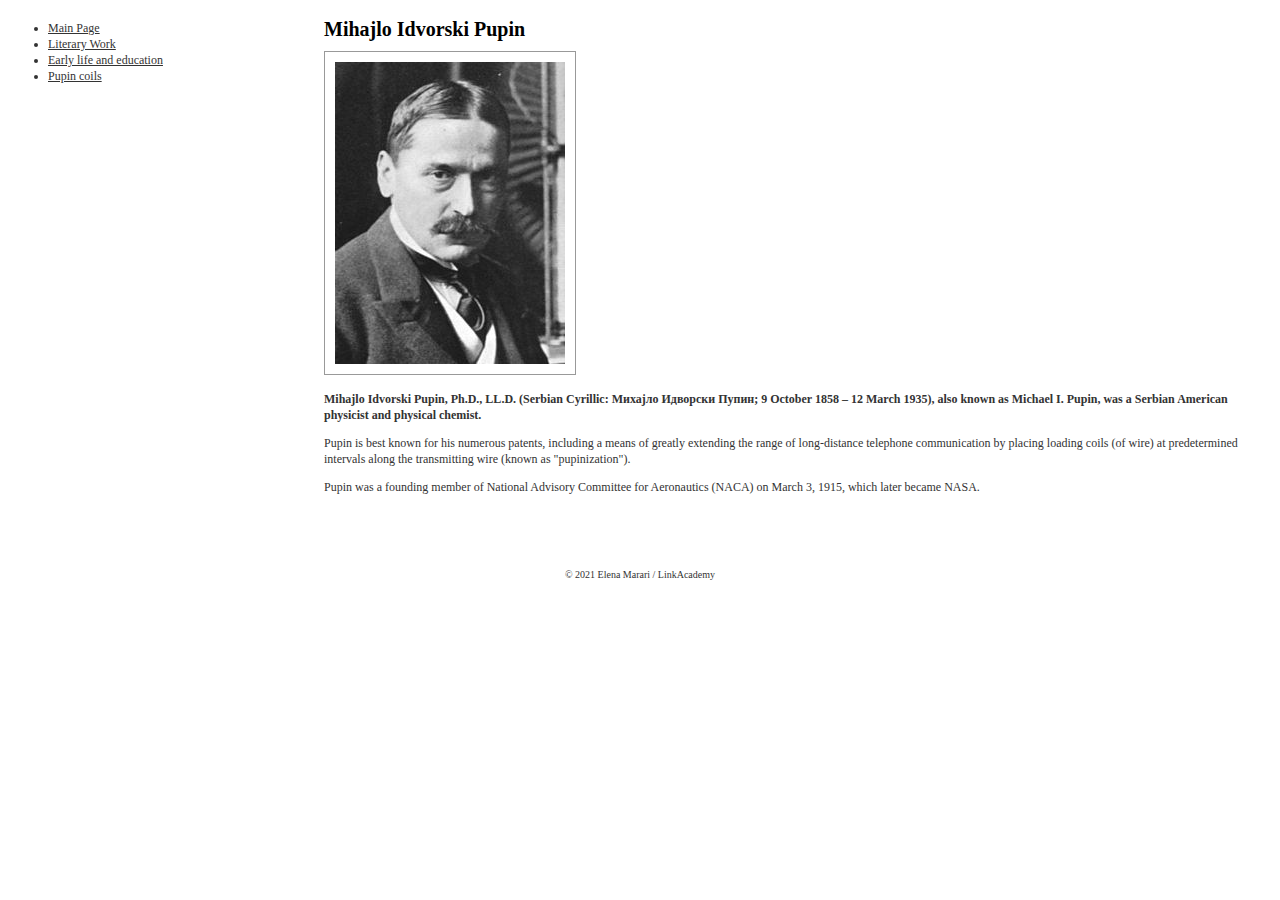
<file: index.html>
<!DOCTYPE html>
<html>
<head>
    <title>Mihajlo Idvorski Pupin - Main page </title>
    <meta charset="UTF-8">
    <meta name="description" content="Mihajlo Idvorski Pupin">
    <meta name="keywords" content="patents, telephone">
    <meta name="author" content="Elena Marari">
	<link href="css/style.css" type="text/css" rel="stylesheet">
</head>
<body>
	<header>
		<nav>
			<ul>
				<li><a href="index.html" title="Main Page">Main Page</a></li>
				<li><a href="literary-work.html" title="Literary Work">Literary Work</a></li>
				<li><a href="education.html" title="Early life and education">Early life and education</a></li>
				<li><a href="pupin-coils.html" title="Pupin coils">Pupin coils</a></li>
			</ul>
		</nav>
	</header>
	<main>
		<h1>Mihajlo Idvorski Pupin</h1>
		<img src="images/pupin.jpg" alt="Mihajlo Idvorski Pupin" />
		<p><strong>Mihajlo Idvorski Pupin, Ph.D., LL.D. (Serbian Cyrillic: Михајло Идворски Пупин; 9 October 1858 – 12 March 1935), also known as Michael I. Pupin, was a Serbian American physicist and physical chemist.</strong></p>
		<p>Pupin is best known for his numerous patents, including a means of greatly extending the range of long-distance telephone communication by placing loading coils (of wire) at predetermined intervals along the transmitting wire (known as "pupinization").</p> 
		<p>Pupin was a founding member of National Advisory Committee for Aeronautics (NACA) on March 3, 1915, which later became NASA.</p>
	</main>
	<footer>
        <p>© 2021 Elena Marari / LinkAcademy</p>
    </footer>
</body>
</html>
</file>
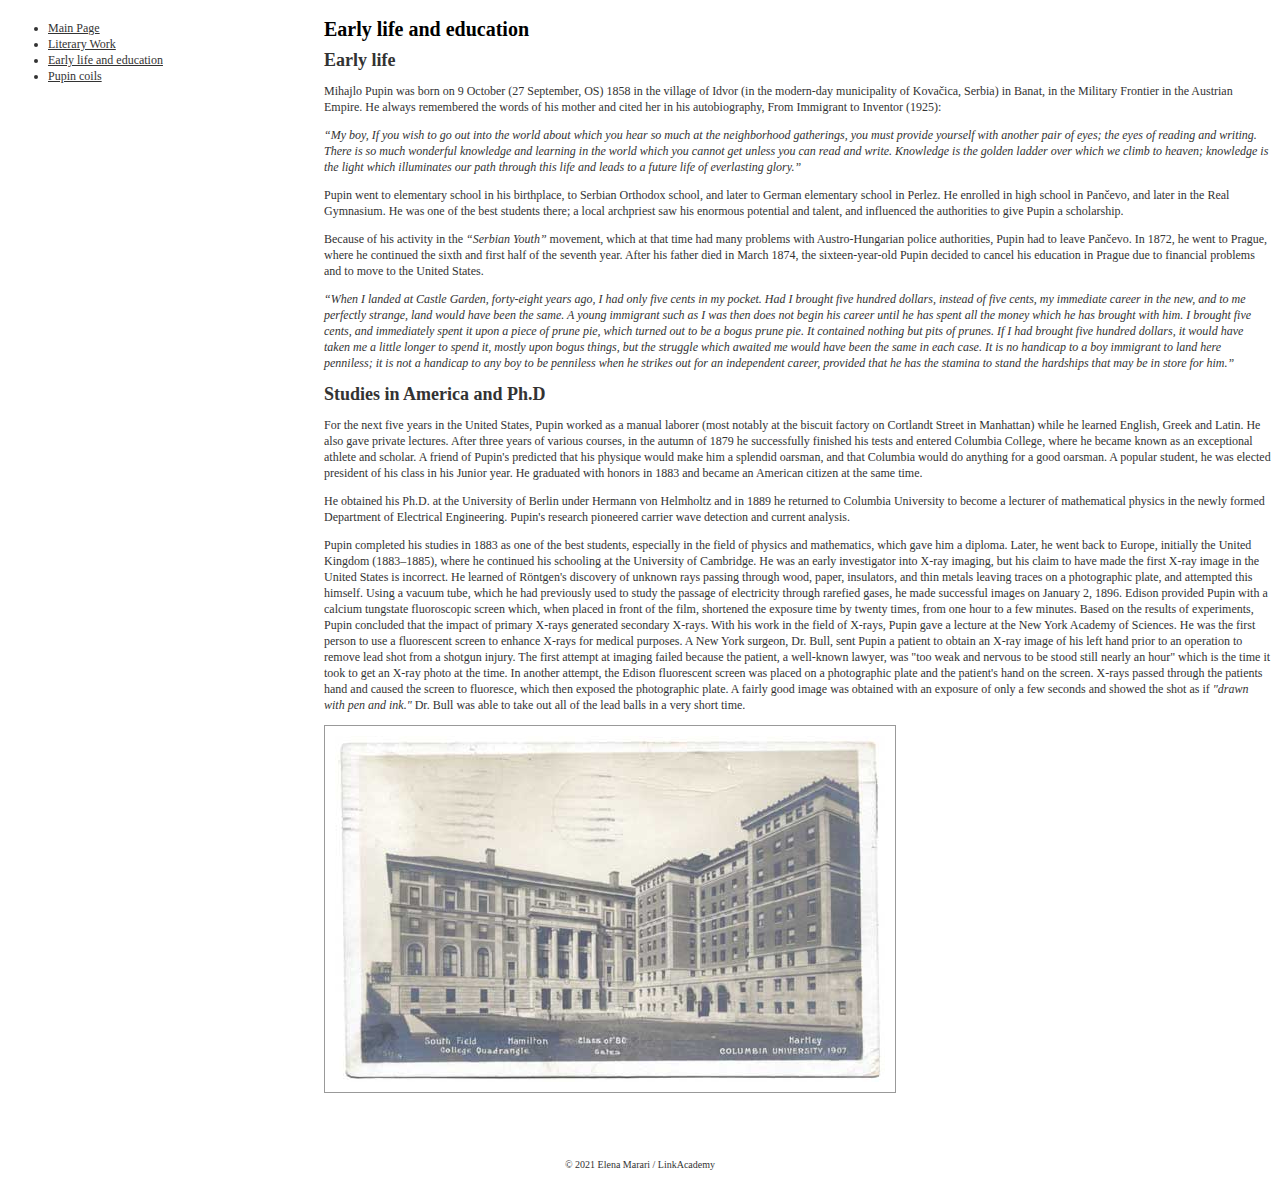
<file: education.html>
<!DOCTYPE html>
<html>
<head>
    <title>Early life and education</title>
    <meta charset="UTF-8">
    <meta name="description" content="Mihajlo Pupin's education">
    <meta name="keywords" content="27 september, manual laborer">
    <meta name="author" content="Elena Marari">
	<link href="css/style.css" type="text/css" rel="stylesheet">
</head>
<body>
	<header>
		<nav>
			<ul>
				<li><a href="index.html" title="Main Page">Main Page</a></li>
				<li><a href="literary-work.html" title="Literary Work">Literary Work</a></li>
				<li><a href="education.html" title="Early life and education">Early life and education</a></li>
				<li><a href="pupin-coils.html" title="Pupin coils">Pupin coils</a></li>
			</ul>
		</nav>
	</header>
	<main>
		<h1>Early life and education</h1>
		<div>
			<h2>Early life</h2>
			<p>Mihajlo Pupin was born on 9 October (27 September, OS) 1858 in the village of Idvor (in the modern-day municipality of Kovačica, Serbia) in Banat, in the Military Frontier in the Austrian Empire. He always remembered the words of his mother and cited her in his autobiography, From Immigrant to Inventor (1925):</p>
			<p><em>“My boy, If you wish to go out into the world about which you hear so much at the neighborhood gatherings, you must provide yourself with another pair of eyes; the eyes of reading and writing. There is so much wonderful knowledge and learning in the world which you cannot get unless you can read and write. Knowledge is the golden ladder over which we climb to heaven; knowledge is the light which illuminates our path through this life and leads to a future life of everlasting glory.”</em></p>
			<p>Pupin went to elementary school in his birthplace, to Serbian Orthodox school, and later to German elementary school in Perlez. He enrolled in high school in Pančevo, and later in the Real Gymnasium. He was one of the best students there; a local archpriest saw his enormous potential and talent, and influenced the authorities to give Pupin a scholarship.</p>
			<p>Because of his activity in the <i>“Serbian Youth”</i> movement, which at that time had many problems with Austro-Hungarian police authorities, Pupin had to leave Pančevo. In 1872, he went to Prague, where he continued the sixth and first half of the seventh year. After his father died in March 1874, the sixteen-year-old Pupin decided to cancel his education in Prague due to financial problems and to move to the United States.</p>
			<p><em>“When I landed at Castle Garden, forty-eight years ago, I had only five cents in my pocket. Had I brought five hundred dollars, instead of five cents, my immediate career in the new, and to me perfectly strange, land would have been the same. A young immigrant such as I was then does not begin his career until he has spent all the money which he has brought with him. I brought five cents, and immediately spent it upon a piece of prune pie, which turned out to be a bogus prune pie. It contained nothing but pits of prunes. If I had brought five hundred dollars, it would have taken me a little longer to spend it, mostly upon bogus things, but the struggle which awaited me would have been the same in each case. It is no handicap to a boy immigrant to land here penniless; it is not a handicap to any boy to be penniless when he strikes out for an independent career, provided that he has the stamina to stand the hardships that may be in store for him.”</em></p>
		</div>
		
		<div>
			<h2>Studies in America and Ph.D</h2>
			<p>For the next five years in the United States, Pupin worked as a manual laborer (most notably at the biscuit factory on Cortlandt Street in Manhattan) while he learned English, Greek and Latin. He also gave private lectures. After three years of various courses, in the autumn of 1879 he successfully finished his tests and entered Columbia College, where he became known as an exceptional athlete and scholar. A friend of Pupin's predicted that his physique would make him a splendid oarsman, and that Columbia would do anything for a good oarsman. A popular student, he was elected president of his class in his Junior year. He graduated with honors in 1883 and became an American citizen at the same time.</p>
			<p>He obtained his Ph.D. at the University of Berlin under Hermann von Helmholtz and in 1889 he returned to Columbia University to become a lecturer of mathematical physics in the newly formed Department of Electrical Engineering. Pupin's research pioneered carrier wave detection and current analysis.</p>
			<p>Pupin completed his studies in 1883 as one of the best students, especially in the field of physics and mathematics, which gave him a diploma. Later, he went back to Europe, initially the United Kingdom (1883–1885), where he continued his schooling at the University of Cambridge. He was an early investigator into X-ray imaging, but his claim to have made the first X-ray image in the United States is incorrect. He learned of Röntgen's discovery of unknown rays passing through wood, paper, insulators, and thin metals leaving traces on a photographic plate, and attempted this himself. Using a vacuum tube, which he had previously used to study the passage of electricity through rarefied gases, he made successful images on January 2, 1896. Edison provided Pupin with a calcium tungstate fluoroscopic screen which, when placed in front of the film, shortened the exposure time by twenty times, from one hour to a few minutes. Based on the results of experiments, Pupin concluded that the impact of primary X-rays generated secondary X-rays. With his work in the field of X-rays, Pupin gave a lecture at the New York Academy of Sciences. He was the first person to use a fluorescent screen to enhance X-rays for medical purposes. A New York surgeon, Dr. Bull, sent Pupin a patient to obtain an X-ray image of his left hand prior to an operation to remove lead shot from a shotgun injury. The first attempt at imaging failed because the patient, a well-known lawyer, was "too weak and nervous to be stood still nearly an hour" which is the time it took to get an X-ray photo at the time. In another attempt, the Edison fluorescent screen was placed on a photographic plate and the patient's hand on the screen. X-rays passed through the patients hand and caused the screen to fluoresce, which then exposed the photographic plate. A fairly good image was obtained with an exposure of only a few seconds and showed the shot as if <i>"drawn with pen and ink."</i> Dr. Bull was able to take out all of the lead balls in a very short time.</p>
			<img src="images/university.jpg" alt="University" />
		</div>
	</main>
	<footer>
        <p>© 2021 Elena Marari / LinkAcademy</p>
    </footer>
</body>
</html>
</file>
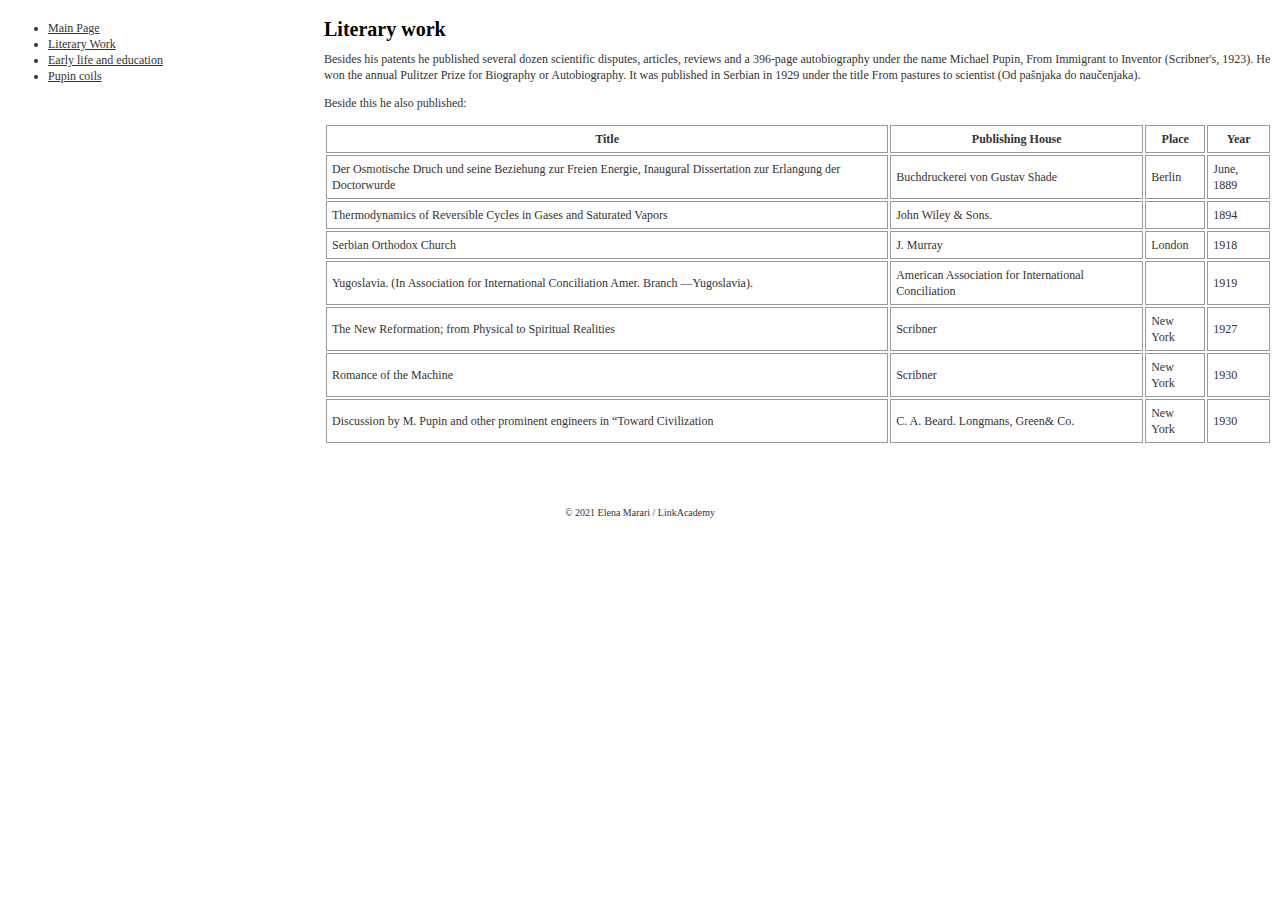
<file: literary-work.html>
<!DOCTYPE html>
<html>
<head>
    <title>Literary work</title>
    <meta charset="UTF-8">
    <meta name="description" content="scientific articles">
    <meta name="keywords" content="autobiography, literary-work">
    <meta name="author" content="Elena Marari">
	<link href="css/style.css" type="text/css" rel="stylesheet">
</head>
<body>
	<header>
		<nav>
			<ul>
				<li><a href="index.html" title="Main Page">Main Page</a></li>
				<li><a href="literary-work.html" title="Literary Work">Literary Work</a></li>
				<li><a href="education.html" title="Early life and education">Early life and education</a></li>
				<li><a href="pupin-coils.html" title="Pupin coils">Pupin coils</a></li>
			</ul>
		</nav>
	</header>
	<main>
		<h1>Literary work</h1>
		<p>Besides his patents he published several dozen scientific disputes, articles, reviews and a 396-page autobiography under the name Michael Pupin, From Immigrant to Inventor (Scribner's, 1923). He won the annual Pulitzer Prize for Biography or Autobiography. It was published in Serbian in 1929 under the title From pastures to scientist (Od pašnjaka do naučenjaka).</p> 
		<p>Beside this he also published:</p>
		
		<table id="literary">
			<thead>
				<tr>
					<th>Title</th>
					<th>Publishing House</th>
					<th>Place</th>
					<th>Year</th>
				</tr>
			</thead>
			<tbody>
				<tr>
					<td>Der Osmotische Druch und seine Beziehung zur Freien Energie, Inaugural Dissertation zur Erlangung der Doctorwurde</td>
					<td>Buchdruckerei von Gustav Shade</td>
					<td>Berlin</td>
					<td>June, 1889</td>
				</tr>
				
				<tr>
					<td>Thermodynamics of Reversible Cycles in Gases and Saturated Vapors</td>
					<td>John Wiley & Sons.</td>
					<td> </td>
					<td>1894</td>
				</tr>
				
				<tr>
					<td>Serbian Orthodox Church</td>
					<td>J. Murray</td>
					<td>London</td>
					<td>1918</td>
				</tr>
				
				<tr>
					<td>Yugoslavia. (In Association for International Conciliation Amer. Branch —Yugoslavia).</td>
					<td>American Association for International Conciliation</td>
					<td> </td>
					<td>1919</td>
				</tr>
				
				<tr>
					<td>The New Reformation; from Physical to Spiritual Realities</td>
					<td>Scribner</td>
					<td>New York</td>
					<td>1927</td>
				</tr>
				
				<tr>
					<td>Romance of the Machine</td>
					<td>Scribner</td>
					<td>New York</td>
					<td>1930</td>
				</tr>
				
				<tr>
					<td>Discussion by M. Pupin and other prominent engineers in “Toward Civilization</td>
					<td>C. A. Beard. Longmans, Green& Co.</td>
					<td>New York</td>
					<td>1930</td>
				</tr>
			</tbody>
		</table>

	</main>
	<footer>
        <p>© 2021 Elena Marari / LinkAcademy</p>
    </footer>
</body>
</html>
</file>
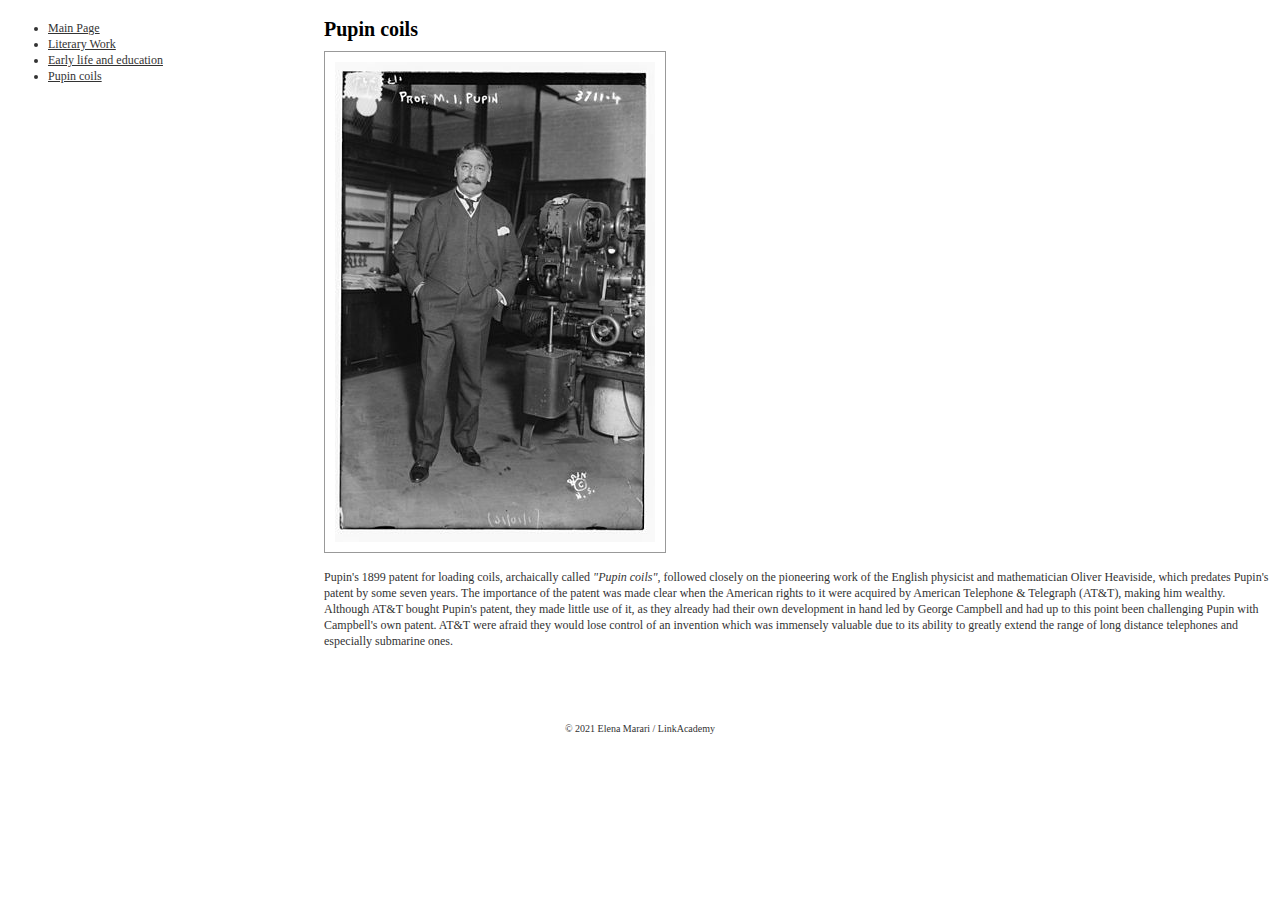
<file: pupin-coils.html>
<!DOCTYPE html>
<html>
<head>
    <title>Pupin coils</title>
    <meta charset="UTF-8">
    <meta name="description" content="loading coils">
    <meta name="keywords" content="George Campbell, American Telephone">
    <meta name="author" content="Elena Marari">
	<link href="css/style.css" type="text/css" rel="stylesheet">
</head>
<body>
	<header>
		<nav>
			<ul>
				<li><a href="index.html" title="Main Page">Main Page</a></li>
				<li><a href="literary-work.html" title="Literary Work">Literary Work</a></li>
				<li><a href="education.html" title="Early life and education">Early life and education</a></li>
				<li><a href="pupin-coils.html" title="Pupin coils">Pupin coils</a></li>
			</ul>
		</nav>
	</header>
	<main>
		<h1>Pupin coils</h1>
		<img src="images/pupin-1916.jpg" alt="Mihajlo Idvorski Pupin">
		<p>Pupin's 1899 patent for loading coils, archaically called <i>"Pupin coils"</i>, followed closely on the pioneering work of the English physicist and mathematician Oliver Heaviside, which predates Pupin's patent by some seven years. The importance of the patent was made clear when the American rights to it were acquired by American Telephone & Telegraph (AT&T), making him wealthy. Although AT&T bought Pupin's patent, they made little use of it, as they already had their own development in hand led by George Campbell and had up to this point been challenging Pupin with Campbell's own patent. AT&T were afraid they would lose control of an invention which was immensely valuable due to its ability to greatly extend the range of long distance telephones and especially submarine ones.</p>
	</main>
	<footer>
        <p>© 2021 Elena Marari / LinkAcademy</p>
    </footer>
</body>
</html>
</file>
<file: css/style.css>
html {
	font-family: Tahoma;
	color: #333333;
	font-size: 12px;
	line-height: 16px;
}

header {
	width: 20%;
	float: left;
}

main {
	width: 75%;
	float: right;
	padding-left: 5%;
}

footer {
	float: none;
	clear: both;
	text-align: center;
	//margin-top: 50px;
	padding-top: 50px;
	font-size: 10px;
}

h1 {
	color: #000000;
	font-size: 20px;
}

nav ul a {
	color: #333333;
}

img {
	border-color: #999999;
	border-width: 1px;
	border-style: solid;
	padding: 10px;
}

#literary th {
	padding: 5px;
	border: 1px solid #999999;
}
#literary td {
	padding: 5px;
	border: 1px solid #999999;
}
</file>
